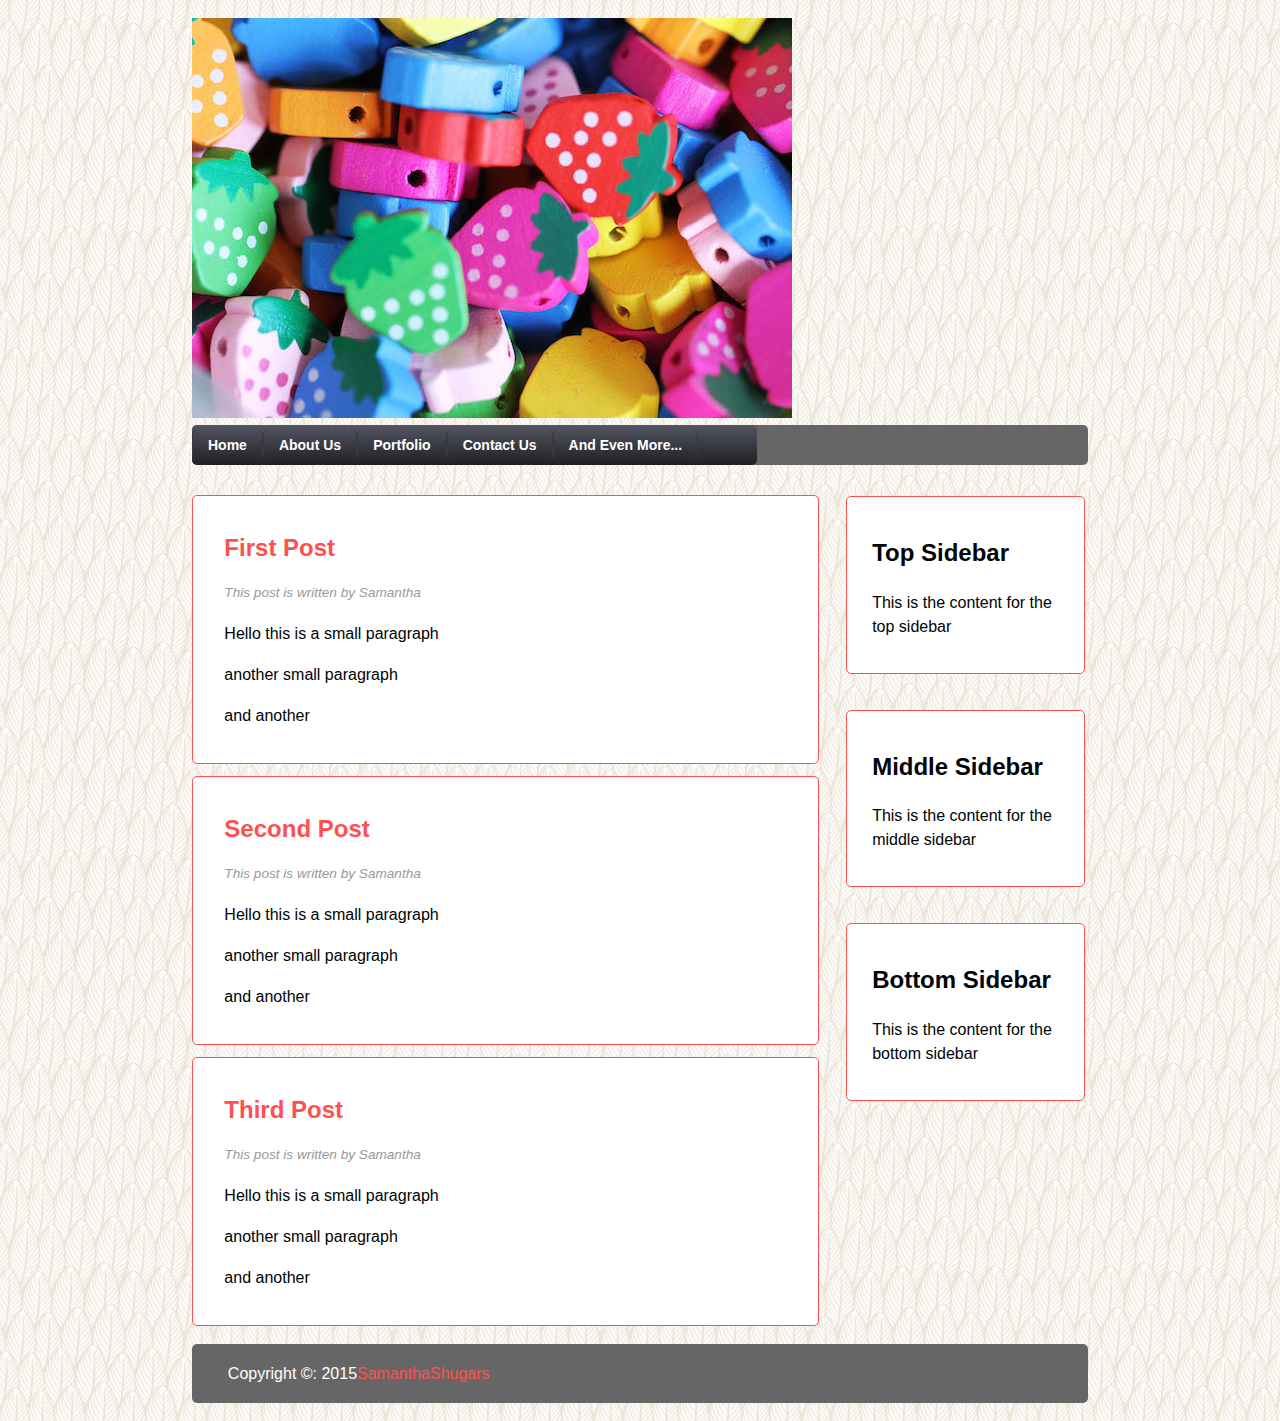
<file: index.html>
<!DOCTYPE html>
<head>
	<title>Responsive Design Practice</title>
	<meta charset="utf-8" />
	<link rel="stylesheet" href="style.css" type="text/css" />
	<meta name="viewport" content="width=device-width, initial-scale=1.0">
</head>

<body class="body">
	<header class="mainHeader">
		<img id="image" src="images/beads.jpg" />

		<nav><ul class="menu">
			<li><a href="#" class="active">Home</a></li>
			<li><a href="#">About Us</a><ul>
				<li><a href="#" class="mission">Mission Statement</a></li>	
				<li><a href="#" class="history">History</a></li>
				<li><a href="#" class="upcoming">Upcoming</a></li>
			</ul></li>
			<li><a href="#">Portfolio</a><ul>
				<li><a href="#" class="photos">Photos</a></li>	
				<li><a href="#" class="community">Community</a></li>
				<li><a href="#" class="kids">Kids</a></li>
			</ul></li>
			<li><a href="#">Contact Us</a></li>	
			<li><a href="#">And Even More...</a></li>	
		</ul></nav>
	</header>

	<div class="mainContent">
		<div class="content">
			<article class="topContent">
				<header>
					<h2><a href="#" title="First Post">First Post</a></h2>
				</header>
				<footer>
					<p class="postInfo">This post is written by Samantha</p>
				</footer>
				<content>
					<p>Hello this is a small paragraph</p>
					<p>another small paragraph</p>
					<p>and another</p>
				</content>
			</article>
			<article class="middleContent">
				<header>
					<h2><a href="#" title="Second Post">Second Post</a></h2>
				</header>
				<footer>
					<p class="postInfo">This post is written by Samantha</p>
				</footer>
				<content>
					<p>Hello this is a small paragraph</p>
					<p>another small paragraph</p>
					<p>and another</p>
				</content>
			</article>
			<article class="bottomContent">
				<header>
					<h2><a href="#" title="Third Post">Third Post</a></h2>
				</header>
				<footer>
					<p class="postInfo">This post is written by Samantha</p>
				</footer>
				<content>
					<p>Hello this is a small paragraph</p>
					<p>another small paragraph</p>
					<p>and another</p>
				</content>
			</article>
		</div>
	</div>
	<aside class="topSidebar">
		<article>
			<h2>Top Sidebar</h2>
			<p>This is the content for the top sidebar</p>
		</article>
	</aside>
	<aside class="middleSidebar">
		<article>
			<h2>Middle Sidebar</h2>
			<p>This is the content for the middle sidebar</p>
		</article>
	</aside>
	<aside class="bottomSidebar">
		<article>
			<h2>Bottom Sidebar</h2>
			<p>This is the content for the bottom sidebar</p>
		</article>
	</aside>

	<footer class="mainFooter">
		<p>Copyright &copy: 2015<a href="#">SamanthaShugars</a></p>
	</footer>

</body>
</html>
</file>
<file: style.css>
body {
	background-image: url("images/upfeathers.png");
	color: #000305;
	font-size: 90;
	font-family: Verdana, sans-serif;
	line-height: 1.5;
	text-align: left;
}

.body {
	margin: 0 auto;
	width: 70%;
	clear: both;
}

a {
	text-decoration: none;
}

a:link, a:visited {
	color: #ff5050;
}

a:hover, a:active{
	background-color: #ff5050;
	color: white;

}


.mainHeader {
	height: auto;
	margin: 2% 0;
}

.mainHeader nav {
	background-color: #666;
	height: 40px;
	border-radius: 5px;
	-moz-border-radius: 5px;
	-webkit-border-radius: 5px;
}

.mainHeader nav ul {
	list-style: none;
	margin: 0 auto;
}

.mainHeader nav ul li {
	float: left;
	display: inline;
}
 
.menu, .menu ul, .menu li, .menu a {
	margin: 0;
	padding: 0;
	border: none;
	outline: none;
}

ul.menu {
	float: left;
}

.menu {
	height: 40px;
	width: 565px;
	background: #4c4e5a;
	border-radius: 5px;
	-moz-border-radius: 5px;
	-webkit-border-radius: 5px; -

	background: linear-gradient(top, #535562 0%, #202023 100%);
	background: -moz-linear-gradient(top, #535562 0%, #202023 100%);
	background: -ms-linear-gradient(top, #535562 0%, #202023 100%);
	background: -webkit-linear-gradient(top, #535562 0%, #202023 100%);
}

.menu li {
	list-style: none;
	float: left;
	display: block;
	height: 40px;
	position: relative;
}

.menu li a {
	text-decoration: none;
	display: block;
	font-family: Verdana, sans-serif;
	font-weight: bold;
	color: #fff;
	font-size: 14px;
	padding: 0 15px;
	margin: 5px 0;
	line-height: 30px;
	border-left: 1px solid #393942;
	border-right: 1px solid #393942;

	transition: color .3s ease;
	-moz-transition: color .3s ease;
	-webkit-transition: color .3s ease;
	-ms-transition: color .3s ease;
}

.menu li:first-child {border-left: none; }
.menu li:last-child {border-right: none; }

.menu li:hover > a {
	color: #fff;
}

.menu ul {
	opacity: 0;
	background: #575a62;
	position: absolute;
	border-radius: 5px;
	-moz-border-radius: 5px;
	-webkit-border-radius: 5px;
	-ms-border-radius:5px;
}

.menu li:hover > ul {
	opacity: 1;
}

.menu ul li {
	height: 0;
	overflow: hidden;
	padding: 0;
}

.menu li:hover > ul li {
	height: auto;
	overflow: visible;
}

.menu ul li a {
	width: 150px;
	margin: 0;
	padding: 5px 15px;
	border: none;
	border-bottom: 1px solid black;

}

.menu ul li a:last-child {
	border-bottom: none;
}

}
.mainHeader nav a:link, .mainHeader nav a:visited {
	color: #fff;
	display: inline-block;
	padding: 10px 25px;
	height: 20px;
}

.mainHeader nav a:hover, .mainHeader nav a:active, 
.mainHeader nav .active a:link, .mainHeader nav a:visited {
	background-color: #ff5050;
	text-shadow: none;
	border-radius: 5px;
}

.mainHeader nav ul li a {
	border-radius: 5px;
}

.mainContent {
	border-radius: 5px;
	line-height: 25px;
}

.content {
	width: 70%;
	float: left;
}

.postInfo {
	font-style: italic;
	color: #999;
	font-size: 85%;

}

.topContent {
	background-color: white;
	border-radius: 5px;
	border: solid 1px #ff5050;
	padding: 3% 5%;
	margin-top: 2%;
}

.middleContent {
	background-color: white;
	border-radius: 5px;
	border: solid 1px #ff5050;
	padding: 3% 5%;
	margin-top: 2%;
}


.bottomContent {
	background-color: white;
	border-radius: 5px;
	border: solid 1px #ff5050;
	padding: 3% 5%;
	margin-top: 2%;
}

.topSidebar {
	width: 20.8%;
	float: left;
	background-color: white;
	border-radius: 5px;
	border: solid 1px #ff5050;
	margin: 1.5% 0 2% 3%;
	padding: 2% 2.8%;

}

.middleSidebar {
	width: 20.8%;
	float: left;
	background-color: white;
	border-radius: 5px;
	border: solid 1px #ff5050;
	margin: 2% 0 2% 3%;
	padding: 2% 2.8%;
}

.bottomSidebar {
	width: 20.8%;
	float: left;
	background-color: white;
	border-radius: 5px;
	border: solid 1px #ff5050;
	margin: 2% 0 2% 3%;
	padding: 2% 2.8%
}

.mainFooter {
	width: 100%;
	float: left;
	border-radius: 5px;
	background-color: #666;
	margin: 2% 0;
}

.mainFooter p {
	width: 92%;
	margin: 2% auto;
	color: white;
}
</file>
